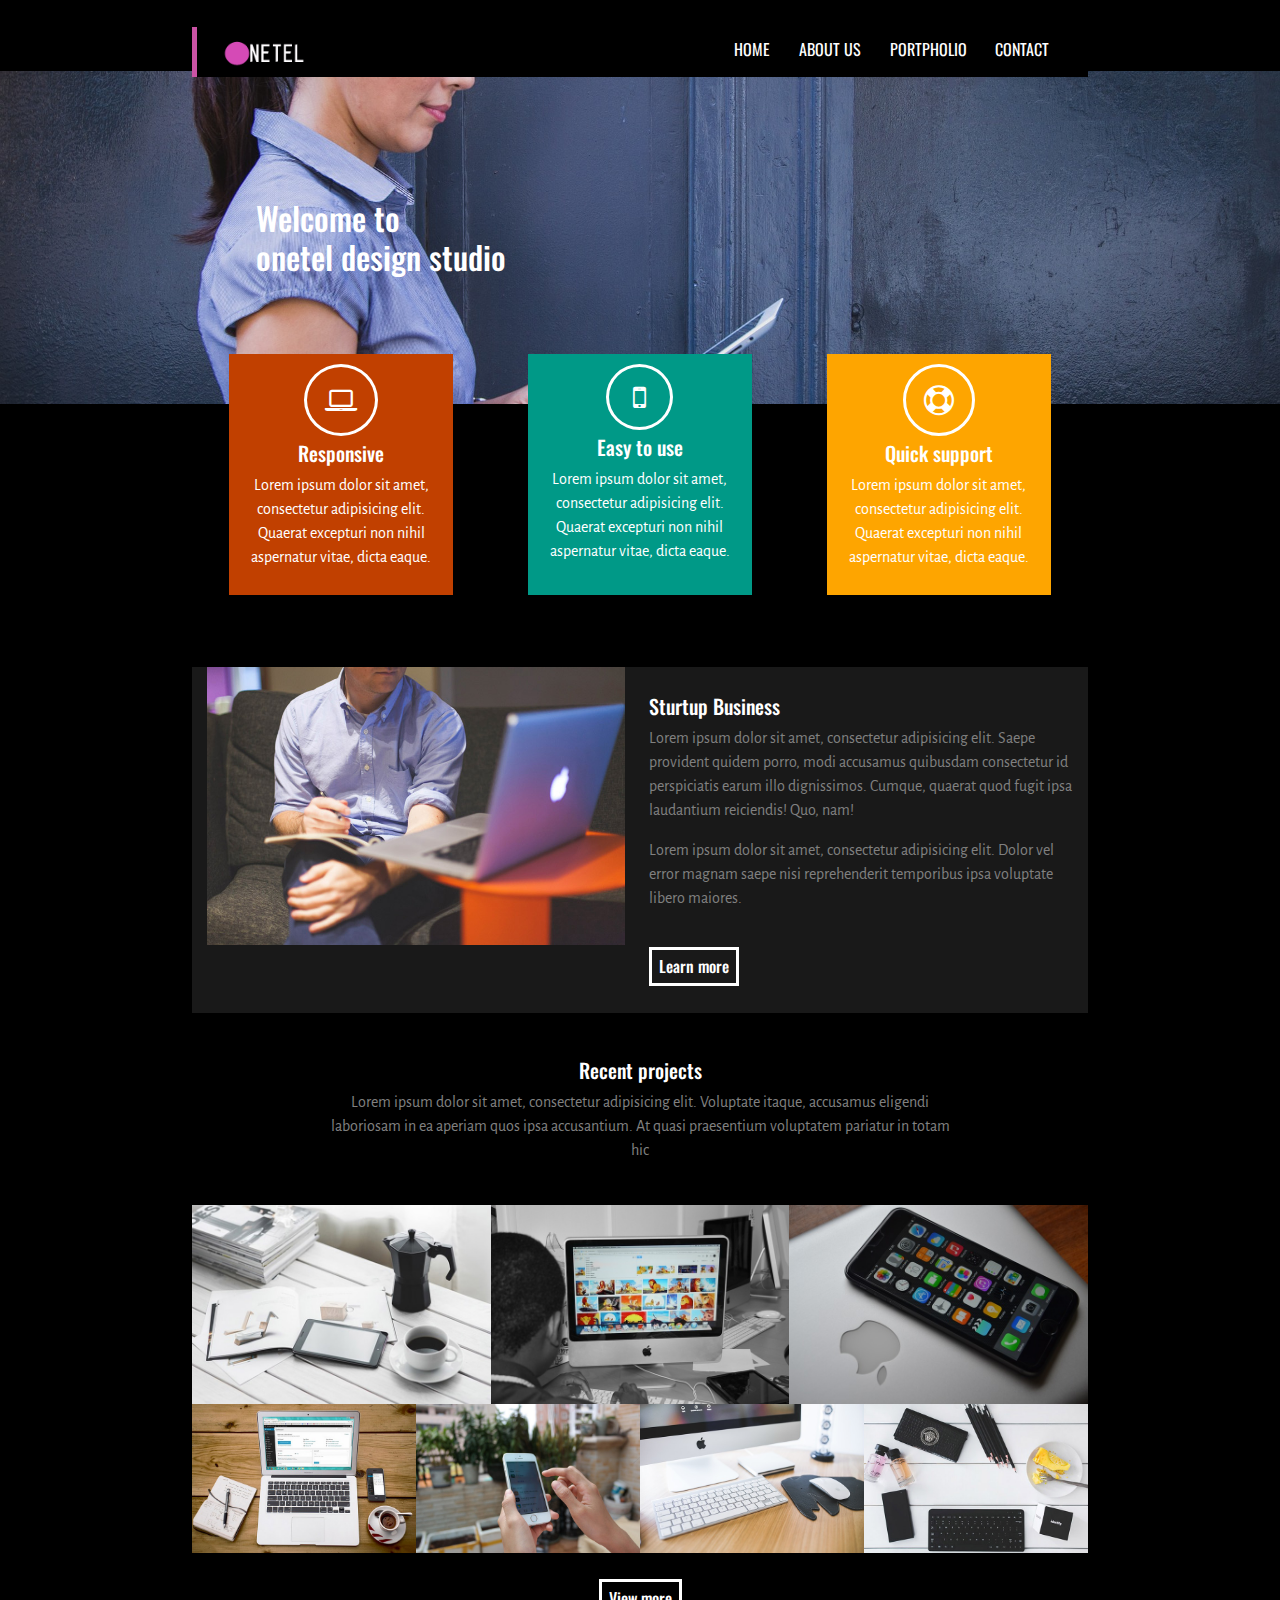
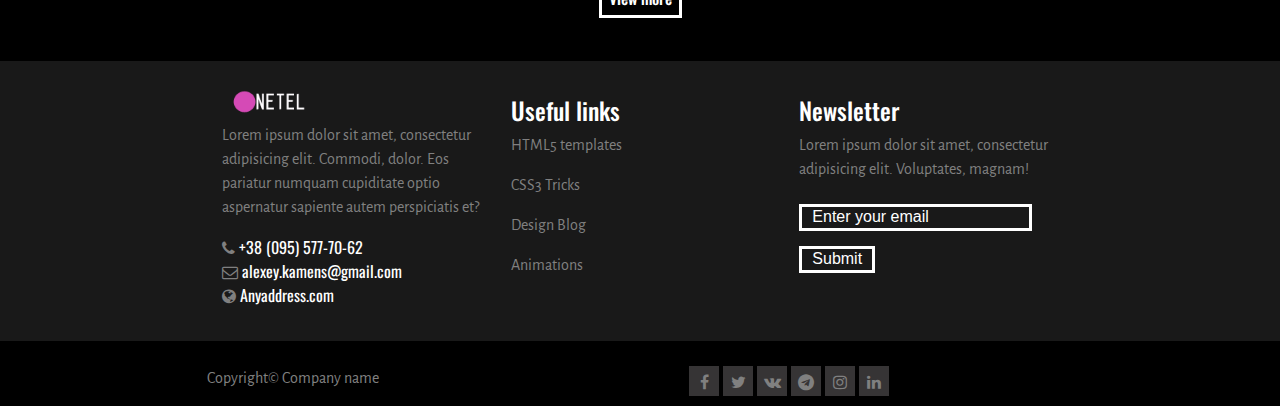
<file: k1/index.html>
<!DOCTYPE html>
<html lang="en" style="width: 100%; height: 100%">
<head>
	<meta charset="UTF-8">
	<title>Onetel design studio</title>
	<meta name="viewport" content="width=device-width, initial-scale=1">
	<meta name="keywords" content="design, web, mobile, development">
	<meta name="description" content="Onetel Design Studio">
	<link href="https://fonts.googleapis.com/css?family=Alegreya+Sans|Oswald" rel="stylesheet">
	<link rel="shortcut icon" type="image/png" href="images/logo.png">
	<link rel="stylesheet" href="css/bootstrap.css">
	<link rel="stylesheet" href="css/normalize.css">
	<link rel="stylesheet" href="css/style.css">
	<link rel="stylesheet" href="css/font-awesome.css">
	<link rel="stylesheet" href="css/animate.css">
</head>
<body>
	<header class="container">
		<div class="row">
			<div class="col-md-1">
				<img src="images/logo.png" alt="Onetel">
			</div>
			<div class="col-md-11">
				<ul>
					<li><a href="pages/contact.html">CONTACT</a></li>
					<li><a href="pages/pfolio.html">PORTPHOLIO</a></li>
					<li><a href="pages/about.html">ABOUT US</a></li>
					<li><a href="index.html">HOME</a></li>
				</ul>
			</div>
		</div>
	</header>

	<section class="sec1">
		<h1>
			Welcome to <br> onetel design studio
		</h1>
	</section>

	<section class="container sec2">
		<div class="row justify-content-around">
			<article class="col-md-3">
				<i class="fa fa-laptop" aria-hidden="true"></i>
				<h5>Responsive</h5>
				<p>
				Lorem ipsum dolor sit amet, consectetur adipisicing elit. Quaerat excepturi non nihil aspernatur vitae, dicta eaque.
				</p>
			</article>
			<article class="col-md-3">
				<i class="fa fa-mobile" aria-hidden="true"></i>
				<h5>Easy to use</h5>
				<p>
				Lorem ipsum dolor sit amet, consectetur adipisicing elit. Quaerat excepturi non nihil aspernatur vitae, dicta eaque.
				</p>
			</article>
			<article class="col-md-3">
				<i class="fa fa-life-ring" aria-hidden="true"></i>
				<h5>Quick support</h5>
				<p>
				Lorem ipsum dolor sit amet, consectetur adipisicing elit. Quaerat excepturi non nihil aspernatur vitae, dicta eaque.
				</p>
			</article>
		</div>
	</section>

	<main class="container sec3">
		<div class="row r1">
			<aside class="col-md-6">
				<img src="images/about-img.jpg" alt="Strtup Business">
			</aside>
			<article class="col-md-6">
				<h5>Sturtup Business</h5>
				<p>
					Lorem ipsum dolor sit amet, consectetur adipisicing elit. Saepe provident quidem porro, modi accusamus quibusdam consectetur id perspiciatis earum illo dignissimos. Cumque, quaerat quod fugit ipsa laudantium reiciendis! Quo, nam!
				</p>
				<p>
					Lorem ipsum dolor sit amet, consectetur adipisicing elit. Dolor vel error magnam saepe nisi reprehenderit temporibus ipsa voluptate libero maiores.
				</p>
				<a href="pages/about.html"><h6>Learn more</h6></a>
			</article>
		</div>
		<div class="row r2">
			<article class="col-md-12">
				<h5>Recent projects</h5>
				<p>
					Lorem ipsum dolor sit amet, consectetur adipisicing elit. Voluptate itaque, accusamus eligendi laboriosam in ea aperiam quos ipsa accusantium. At quasi praesentium voluptatem pariatur in totam hic
				</p>
			</article>
		</div>
		<div class="row r3">
			<article class="col-md-4">
				<img src="images/portfolio-img1.jpg" alt="portfolio">
			</article>
			<article class="col-md-4">
				<img src="images/portfolio-img2.jpg" alt="portfolio">
			</article>
			<article class="col-md-4">
				<img src="images/portfolio-img3.jpg" alt="portfolio">
			</article>
		</div>
			<div class="row r4">
			<article class="col-md-3">
				<img src="images/portfolio-img4.jpg" alt="portfolio">
			</article>
			<article class="col-md-3">
				<img src="images/portfolio-img5.jpg" alt="portfolio">
			</article>
			<article class="col-md-3">
				<img src="images/portfolio-img6.jpg" alt="portfolio">
			</article>
			<article class="col-md-3">
				<img src="images/portfolio-img7.jpg" alt="portfolio">
			</article>
		</div>
		<div class="row r5">
			<article class="col-md-12">
				<a href="pages/about.html"><h6>View more</h6></a>
			</article>
		</div>
	</main>

	<div class="b1">
		<section class="container sec4">
			<div class="row r1">
				<address class="col-md-4">
					<img src="images/logo.png" alt="Onetel">
					<p>
						Lorem ipsum dolor sit amet, consectetur adipisicing elit. Commodi, dolor. Eos pariatur numquam cupiditate optio aspernatur sapiente autem perspiciatis et?
					</p>
					<i class="fa fa-phone" aria-hidden="true"></i> 
					<a href="tel:+380955777062">+38 (095) 577-70-62</a><br>
					
					<i class="fa fa-envelope-o" aria-hidden="true"></i> 
					<a href="mailto:alexey.kamens@gmail.com"> alexey.kamens@gmail.com</a><br>
					
					<i class="fa fa-globe" aria-hidden="true"></i>
					<a href="http://www.anyaddress.com">Anyaddress.com</a>
				</address>
				<article class="col-md-4">
					<h4>Useful links</h4>
					<p><a href="#">HTML5 templates</a></p>
					<p><a href="#">CSS3 Tricks</a></p>
					<p><a href="#">Design Blog</a></p>
					<p><a href="#">Animations</a></p>
				</article>
				<article class="col-md-4">
					<h4>Newsletter</h4>
					<p>
						Lorem ipsum dolor sit amet, consectetur adipisicing elit. Voluptates, magnam!
					</p>
					
					<form method="post" action="post.php">
						<input type="email" size="20" id="email" placeholder="Enter your email">
						<br>
						<input type="submit" value="Submit">
					</form>
					
				</article>
			</div>
		</section>
	</div>
	<footer class="container">
		<div class="row">
			<aside class="col-md-4">
				<p>Copyright&copy; Company name</p>
			</aside>
			<aside class="col-md-8">
				<a href="#"><i class="fa fa-facebook" aria-hidden="true"></i></a>
				<a href="#"><i class="fa fa-twitter" aria-hidden="true"></i></a>
				<a href="#"><i class="fa fa-vk" aria-hidden="true"></i></a>
				<a href="#"><i class="fa fa-telegram" aria-hidden="true"></i></a>
				<a href="#"><i class="fa fa-instagram" aria-hidden="true"></i></a>
				<a href="#"><i class="fa fa-linkedin" aria-hidden="true"></i></a>
			</aside>
		</div>
	</footer>


<script src="https://code.jquery.com/jquery-3.2.1.slim.min.js" integrity="sha384-KJ3o2DKtIkvYIK3UENzmM7KCkRr/rE9/Qpg6aAZGJwFDMVNA/GpGFF93hXpG5KkN" crossorigin="anonymous"></script>
<script src="https://cdnjs.cloudflare.com/ajax/libs/popper.js/1.12.3/umd/popper.min.js" integrity="sha384-vFJXuSJphROIrBnz7yo7oB41mKfc8JzQZiCq4NCceLEaO4IHwicKwpJf9c9IpFgh" crossorigin="anonymous"></script>
<script src="https://maxcdn.bootstrapcdn.com/bootstrap/4.0.0-beta.2/js/bootstrap.min.js" integrity="sha384-alpBpkh1PFOepccYVYDB4do5UnbKysX5WZXm3XxPqe5iKTfUKjNkCk9SaVuEZflJ" crossorigin="anonymous"></script>
</body>
</html>
</file>
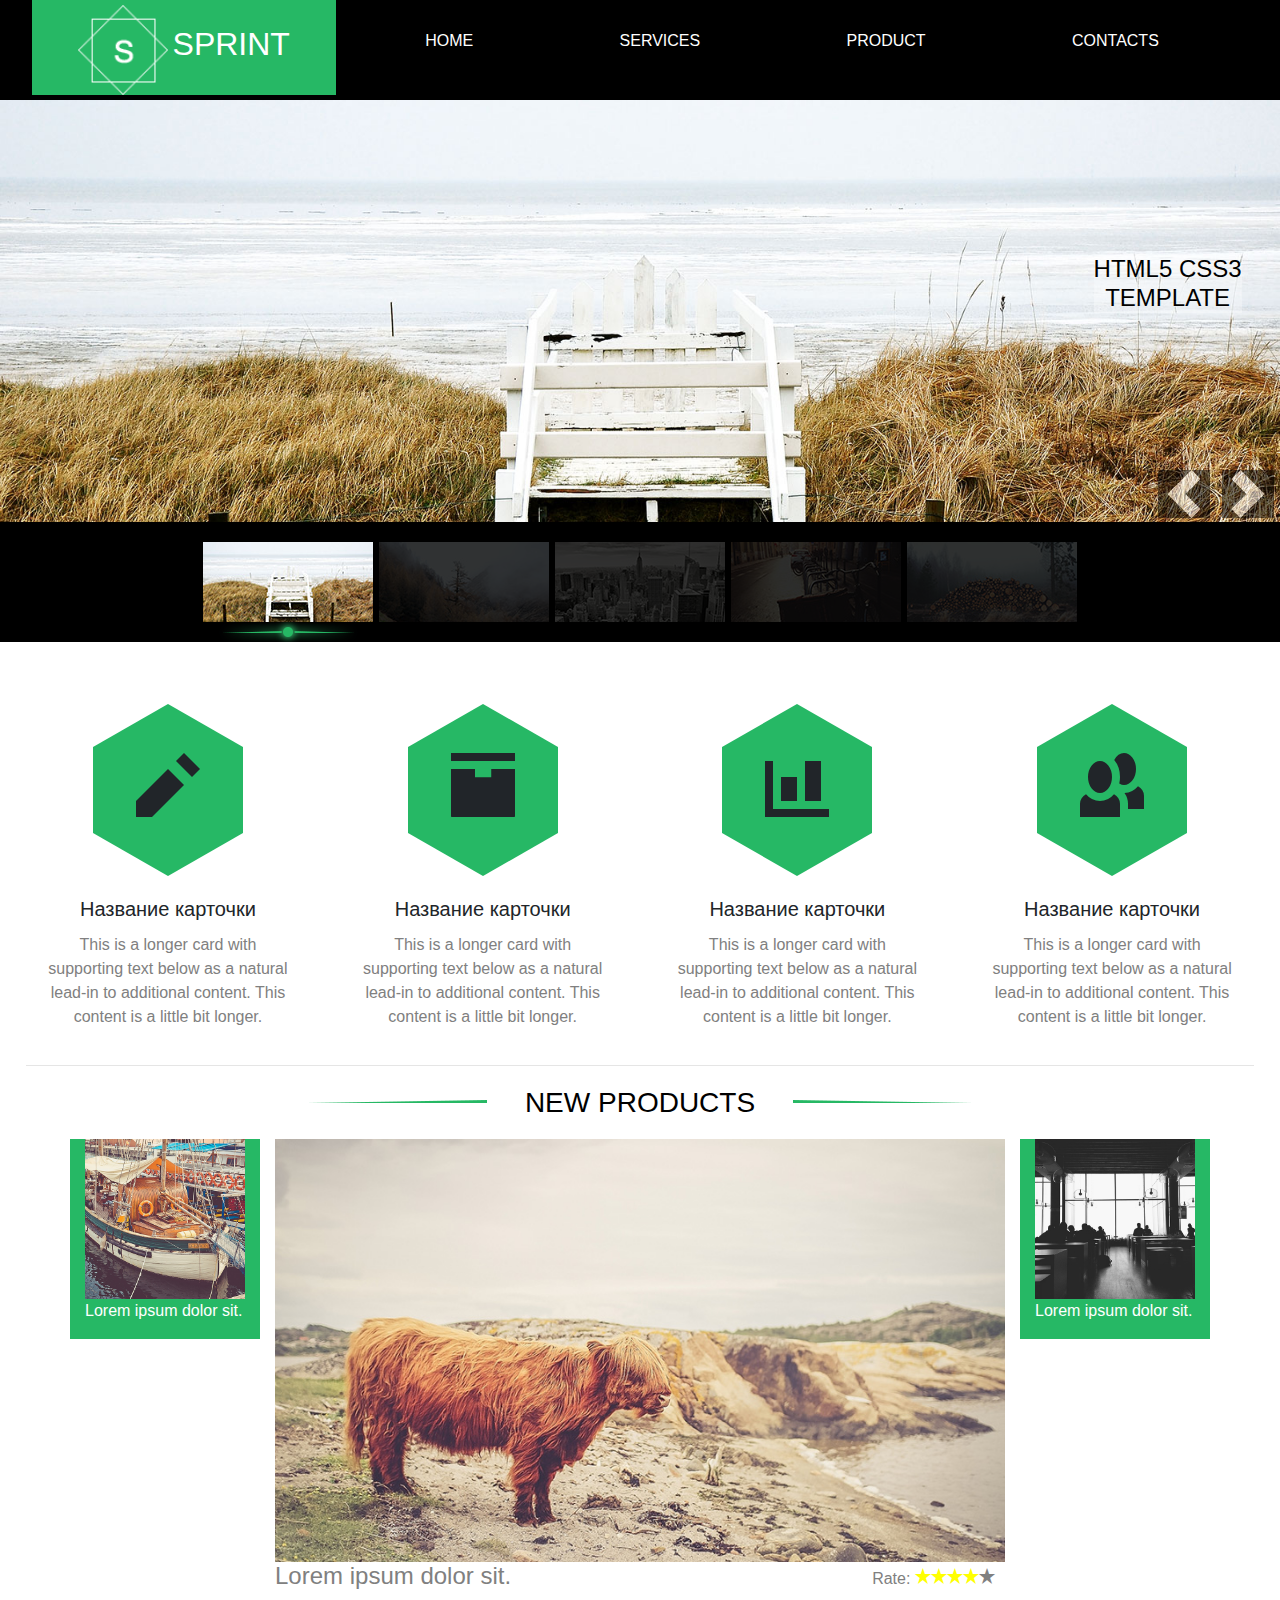
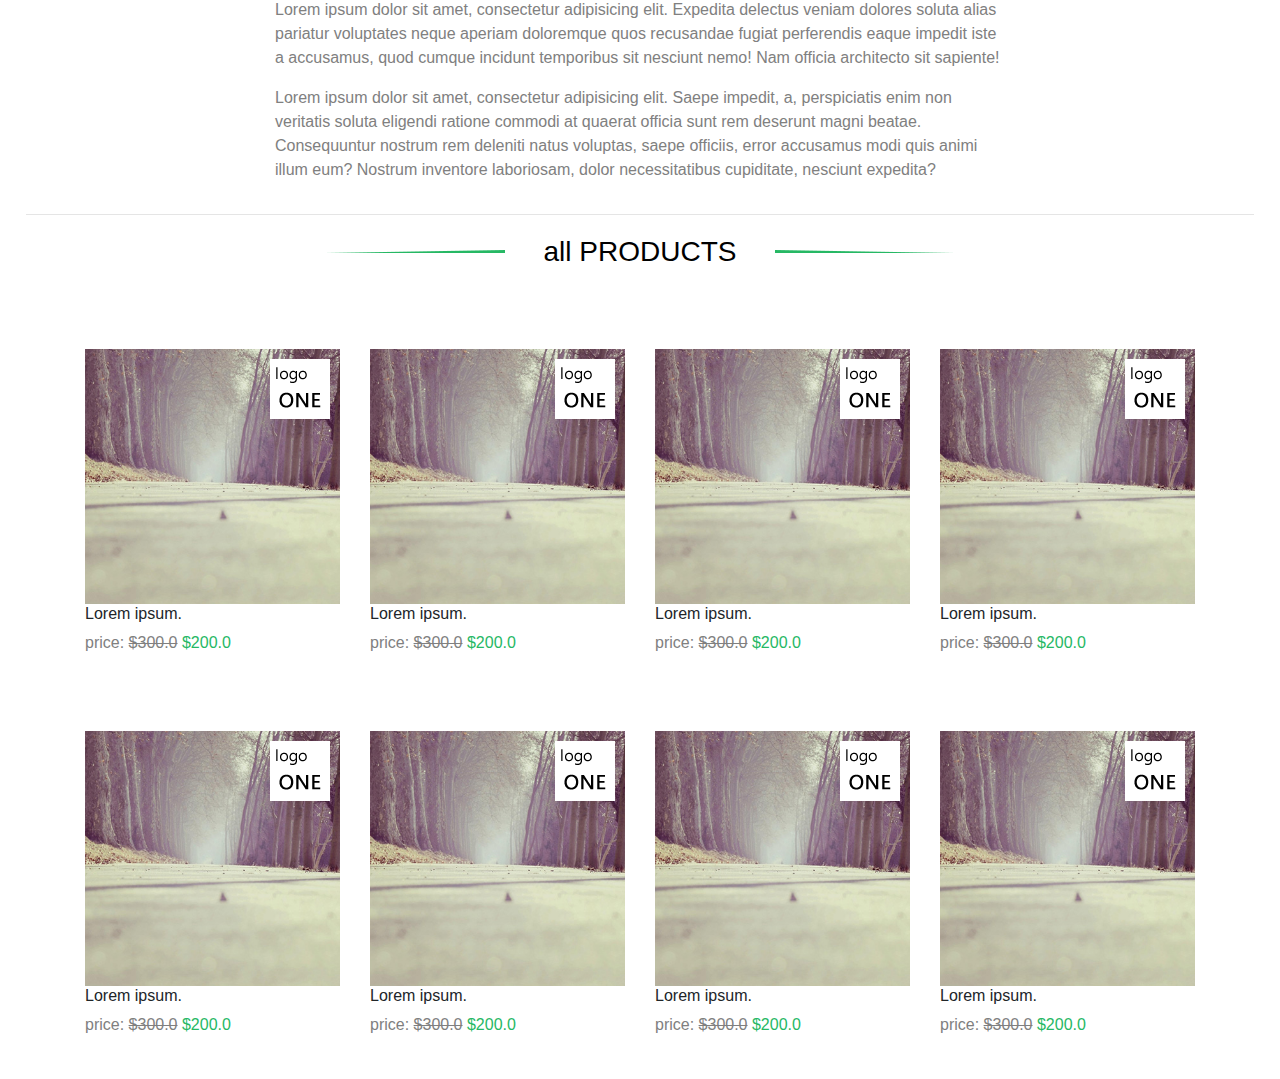
<file: k2/index.html>
<!DOCTYPE html>
<html lang="en">
<head>
	<meta charset="UTF-8">
	<title>Document</title>
	<meta name="viewport" content="width=device-width, initial-scale=1">
	<meta name="keywords" content="design, web, mobile, development">
	<meta name="description" content="Onetel Design Studio">
	<link href="https://fonts.googleapis.com/css?family=Alegreya+Sans|Oswald" rel="stylesheet">
	<link rel="shortcut icon" type="image/png" href="images/service-first.png">
	<link rel="stylesheet" href="css/bootstrap.css">
	<link rel="stylesheet" href="css/normalize.css">
	<link rel="stylesheet" href="css/style.css">
	<link rel="stylesheet" href="css/open-iconic.css">
	<link rel="stylesheet" href="css/animate.css">
	<script src="https://ajax.googleapis.com/ajax/libs/jquery/3.2.1/jquery.min.js"></script>
</head>
<body data-spy="scroll" data-target="#navbar1">
	<header class="container-fluid fixed-top">
		<div class="row">
			<div class="col-3">
				<img src="images/templatemo_logo.png" alt="">
				<h1>SPRINT</h1>
			</div>
			<nav id="navbar1" class="col-9 navbar navbar-light">
				<ul class="nav nav-pills ">
	    			<li class="nav-item">
	    			  <a class="nav-link" href="#carouselExampleIndicators">HOME</a>
	    			</li>
	    			<li class="nav-item">
	      				<a class="nav-link" href="#two">SERVICES</a>
	    			</li>
	    			<li class="nav-item">
	      				<a class="nav-link" href="#three"> PRODUCT </a>
	    			</li>
	    			<li class="nav-item">
	      				<a class="nav-link" href="#four">CONTACTS</a>
	    			</li>
	    		
				</ul>
			</nav>
		</div>	
	</header>
	
	
	<div id="carouselExampleIndicators" class="carousel slide" data-ride="carousel">
  <ol class="carousel-indicators">
    <li data-target="#carouselExampleIndicators" data-slide-to="0" class="active"></li>
    <li data-target="#carouselExampleIndicators" data-slide-to="1"></li>
    <li data-target="#carouselExampleIndicators" data-slide-to="2"></li>
    <li data-target="#carouselExampleIndicators" data-slide-to="3"></li>
    <li data-target="#carouselExampleIndicators" data-slide-to="4"></li>

  </ol>
  <div class="carousel-inner">
    <div class="carousel-item active">
      <img class="d-block w-100" src="images/slider/slide1.jpg" alt="Первый слайд">
      <div class="carousel-caption">
      	<h4>HTML5 CSS3<br> TEMPLATE</h4>
      </div>
    </div>
    <div class="carousel-item">
      <img class="d-block w-100" src="images/slider/slide2.jpg" alt="Второй слайд">
      <div class="carousel-caption">
      	<h4>HTML5 CSS3<br> TEMPLATE</h4>
      </div>
    </div>
    <div class="carousel-item">
      <img class="d-block w-100" src="images/slider/slide3.jpg" alt="Третий слайд">
      <div class="carousel-caption">
      	<h4>HTML5 CSS3<br> TEMPLATE</h4>
      </div>
    </div>
     <div class="carousel-item">
      <img class="d-block w-100" src="images/slider/slide4.jpg" alt="Третий слайд">
      <div class="carousel-caption">
      	<h4>HTML5 CSS3<br> TEMPLATE</h4>
      </div>
    </div>
     <div class="carousel-item">
      <img class="d-block w-100" src="images/slider/slide5.jpg" alt="Третий слайд">
      <div class="carousel-caption">
      	<h4>HTML5 CSS3<br> TEMPLATE</h4>
      </div>
    </div>
  </div>
  <a class="carousel-control-prev" href="#carouselExampleIndicators" role="button" data-slide="prev">
    <span class="carousel-control-prev-icon" aria-hidden="true"></span>
    <span class="sr-only">Previous</span>
  </a>
  <a class="carousel-control-next" href="#carouselExampleIndicators" role="button" data-slide="next">
    <span class="carousel-control-next-icon" aria-hidden="true"  id="two"></span>
    <span class="sr-only">Next</span>
  </a>
</div>
	
<div class="wraper1">
	<div class="card-deck cd1">
	  <div class="card">
	    <div class="hexagon"><span class="oi" data-glyph="pencil"></span></div>
	    <div class="card-body">
	      <h5 class="card-title">Название карточки</h5>
	      <p class="card-text">This is a longer card with supporting text below as a natural lead-in to additional content. This content is a little bit longer.</p>

	    </div>
	  </div>
	  <div class="card">
	    <div class="hexagon"><span class="oi" data-glyph="box"></span></div>
	    <div class="card-body">
	      <h5 class="card-title">Название карточки</h5>
	      <p class="card-text">This is a longer card with supporting text below as a natural lead-in to additional content. This content is a little bit longer.</p>
	
	    </div>
	  </div>
	  <div class="card">
	    <div class="hexagon"><span class="oi" data-glyph="bar-chart"></span></div>
	    <div class="card-body">
	      <h5 class="card-title">Название карточки</h5>
	      <p class="card-text">This is a longer card with supporting text below as a natural lead-in to additional content. This content is a little bit longer.</p>
	     
	    </div>
	  </div>
	  <div class="card">
	    <div class="hexagon"><span class="oi" data-glyph="people"></span></div>
	    <div class="card-body">
	      <h5 class="card-title" >Название карточки</h5>
	      <p class="card-text" id="three">This is a longer card with supporting text below as a natural lead-in to additional content. This content is a little bit longer.</p>
	     
	    </div>
	  </div>
	  </div>
	
	<hr>
	<h3>NEW PRODUCTS</h3>
	

	<div class="container" id="three">
		<div class="row prom" >
			<div class="col-md-2">
				<img src="images/promotion/promotion1.jpg" alt="">
				<p>Lorem ipsum dolor sit.</p>
			</div>
			<div class="col-md-8">
				<img src="images/promotion/promotion2.jpg" alt="">
				<h4>Lorem ipsum dolor sit.</h4>
				<h6>Rate: <span class="oi" data-glyph="star"></span><span class="oi" data-glyph="star"></span><span class="oi" data-glyph="star"></span><span class="oi" data-glyph="star"></span><span class="oi" data-glyph="star"></span></h6>
				<p>Lorem ipsum dolor sit amet, consectetur adipisicing elit. Expedita delectus veniam dolores soluta alias pariatur voluptates neque aperiam doloremque quos recusandae fugiat perferendis eaque impedit iste a accusamus, quod cumque incidunt temporibus sit nesciunt nemo! Nam officia architecto sit sapiente!</p>
				<p>Lorem ipsum dolor sit amet, consectetur adipisicing elit. Saepe impedit, a, perspiciatis enim non veritatis soluta eligendi ratione commodi at quaerat officia sunt rem deserunt magni beatae. Consequuntur nostrum rem deleniti natus voluptas, saepe officiis, error accusamus modi quis animi illum eum? Nostrum inventore laboriosam, dolor necessitatibus cupiditate, nesciunt expedita?</p>
			</div>
			<div class="col-md-2">
				<img src="images/promotion/promotion3.jpg" alt="">
				<p>Lorem ipsum dolor sit.</p>
			</div>
		</div>
	</div>
	
	<hr>
	<h3>all PRODUCTS</h3>

	<div class="container gal">
		<div class="row">
			<div class="col-md-3">
				<img src="images/small_logo_1.png" alt="">
				<img src="images/products/product1.jpg" alt="" >
				<h6>Lorem ipsum.</h6>
				<p>price: <span>$300.0</span> <span>$200.0</span></p>
			</div>
			<div class="col-md-3">
				<img src="images/small_logo_1.png" alt="">
				<img src="images/products/product1.jpg" alt="" >
				<h6>Lorem ipsum.</h6>
				<p>price: <span>$300.0</span> <span>$200.0</span></p>
			</div>
			<div class="col-md-3">
				<img src="images/small_logo_1.png" alt="">
				<img src="images/products/product1.jpg" alt="" >
				<h6>Lorem ipsum.</h6>
				<p>price: <span>$300.0</span> <span>$200.0</span></p>
			</div>
			<div class="col-md-3">
				<img src="images/small_logo_1.png" alt="">
				<img src="images/products/product1.jpg" alt="" >
				<h6>Lorem ipsum.</h6>
				<p>price: <span>$300.0</span> <span>$200.0</span></p>
			</div>
		</div>
			<div class="row">
			<div class="col-md-3">
				<img src="images/small_logo_1.png" alt="">
				<img src="images/products/product1.jpg" alt="" >
				<h6>Lorem ipsum.</h6>
				<p>price: <span>$300.0</span> <span>$200.0</span></p>
			</div>
			<div class="col-md-3">
				<img src="images/small_logo_1.png" alt="">
				<img src="images/products/product1.jpg" alt="" >
				<h6>Lorem ipsum.</h6>
				<p>price: <span>$300.0</span> <span>$200.0</span></p>
			</div>
			<div class="col-md-3">
				<img src="images/small_logo_1.png" alt="">
				<img src="images/products/product1.jpg" alt="" >
				<h6>Lorem ipsum.</h6>
				<p>price: <span>$300.0</span> <span>$200.0</span></p>
			</div>
			<div class="col-md-3">
				<img src="images/small_logo_1.png" alt="">
				<img src="images/products/product1.jpg" alt="" >
				<h6>Lorem ipsum.</h6>
				<p>price: <span>$300.0</span> <span>$200.0</span></p>
			</div>
		</div>
	</div>

	

</div>








	<script src="https://code.jquery.com/jquery-3.2.1.slim.min.js" integrity="sha384-KJ3o2DKtIkvYIK3UENzmM7KCkRr/rE9/Qpg6aAZGJwFDMVNA/GpGFF93hXpG5KkN" crossorigin="anonymous"></script>
	<script src="https://cdnjs.cloudflare.com/ajax/libs/popper.js/1.12.9/umd/popper.min.js" integrity="sha384-ApNbgh9B+Y1QKtv3Rn7W3mgPxhU9K/ScQsAP7hUibX39j7fakFPskvXusvfa0b4Q" crossorigin="anonymous"></script>
	<script src="https://maxcdn.bootstrapcdn.com/bootstrap/4.0.0-beta.3/js/bootstrap.min.js" integrity="sha384-a5N7Y/aK3qNeh15eJKGWxsqtnX/wWdSZSKp+81YjTmS15nvnvxKHuzaWwXHDli+4" crossorigin="anonymous"></script>
</body>
</html>
</file>
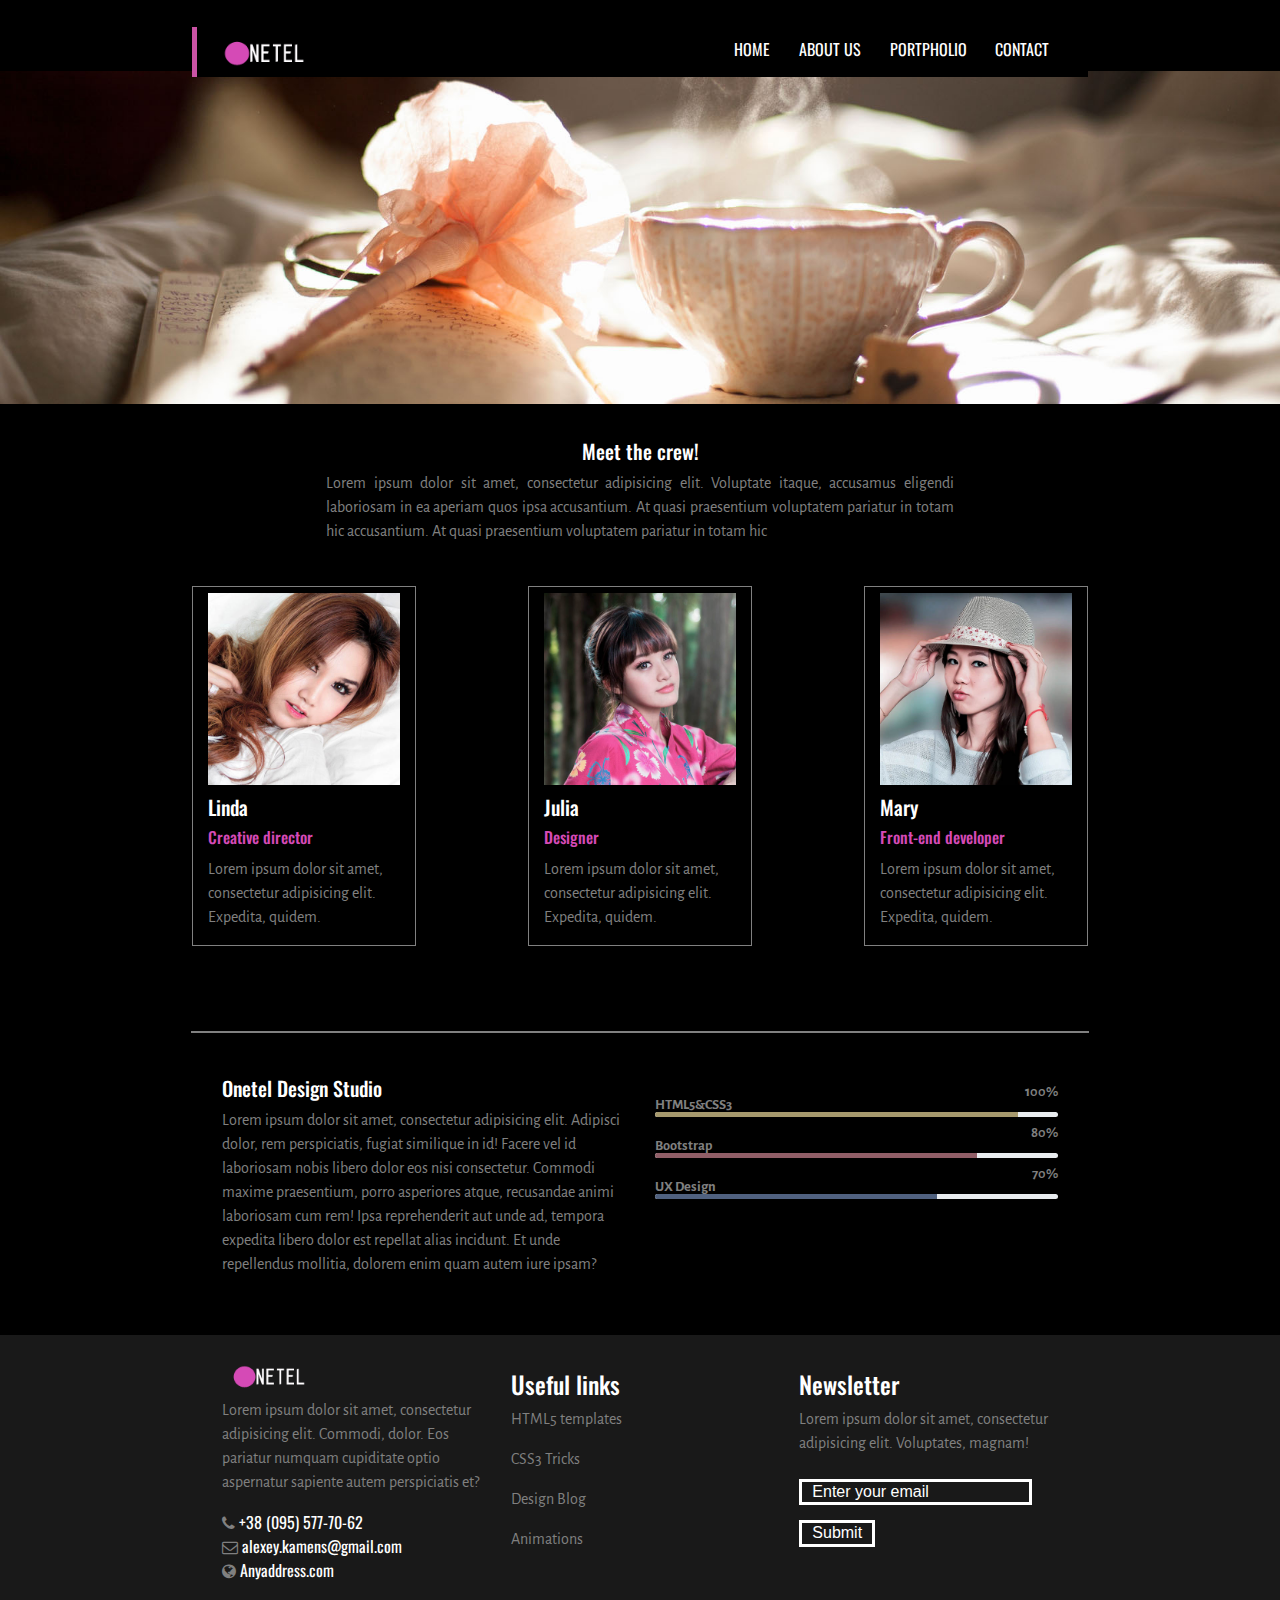
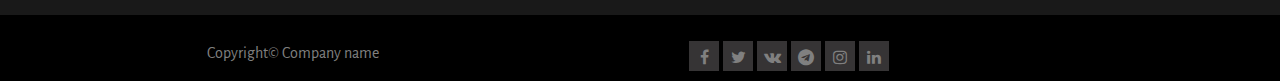
<file: k1/pages/about.html>
<!DOCTYPE html>
<html lang="en" style="width: 100%; height: 100%">
<head>
	<meta charset="UTF-8">
	<title>Onetel design studio</title>
	<meta name="viewport" content="width=device-width, initial-scale=1">
	<meta name="keywords" content="design, web, mobile, development">
	<meta name="description" content="Onetel Design Studio">
	<link href="https://fonts.googleapis.com/css?family=Alegreya+Sans|Oswald" rel="stylesheet">
	<link rel="shortcut icon" type="image/png" href="../images/logo.png">
	<link rel="stylesheet" href="../css/bootstrap.css">
	<link rel="stylesheet" href="../css/normalize.css">
	<link rel="stylesheet" href="../css/style.css">
	<link rel="stylesheet" href="../css/style-about.css">
	<link rel="stylesheet" href="../css/font-awesome.css">
	<link rel="stylesheet" href="../css/animate.css">
</head>
<body>
	<header class="container">
		<div class="row">
			<div class="col-md-1">
				<img src="../images/logo.png" alt="Onetel">
			</div>
			<div class="col-md-11">
				<ul>
					<li><a href="contact.html">CONTACT</a></li>
					<li><a href="pfolio.html">PORTPHOLIO</a></li>
					<li><a href="about.html">ABOUT US</a></li>
					<li><a href="../index.html">HOME</a></li>
				</ul>
			</div>
		</div>
	</header>

	<section class="sec1">
		<h1><br> <br> </h1>
	</section>

	<main class="container sec5">
		<div class="row r1">
			<article class="col-md-12">
				<h5>Meet the crew!</h5>
				<p>
					Lorem ipsum dolor sit amet, consectetur adipisicing elit. Voluptate itaque, accusamus eligendi laboriosam in ea aperiam quos ipsa accusantium. At quasi praesentium voluptatem pariatur in totam hic accusantium. At quasi praesentium voluptatem pariatur in totam hic
				</p>
			</article>
		</div>
		<div class="row r2 justify-content-between">
			<article class="col-md-3">
				<img src="../images/team1.jpg" alt="team1">
				<h5>Linda</h5>
				<h6>Creative director</h6>
				<p>
					Lorem ipsum dolor sit amet, consectetur adipisicing elit. Expedita, quidem.
				</p>
			</article>	
			<article class="col-md-3">
				<img src="../images/team2.jpg" alt="team1">
				<h5>Julia</h5>
				<h6>Designer</h6>
				<p>
					Lorem ipsum dolor sit amet, consectetur adipisicing elit. Expedita, quidem.
				</p>
			</article>	
			<article class="col-md-3">
				<img src="../images/team3.jpg" alt="team1">
				<h5>Mary</h5>
				<h6>Front-end developer</h6>
				<p>
					Lorem ipsum dolor sit amet, consectetur adipisicing elit. Expedita, quidem.
				</p>
			</article>	
		</div>
	</main>
	<br>
	<hr>
	<section class="container sec6">
		<div class="row r1">
			<aside class="col-md-6">
				<h5>Onetel Design Studio</h5>
				<p>
					Lorem ipsum dolor sit amet, consectetur adipisicing elit. Adipisci dolor, rem perspiciatis, fugiat similique in id! Facere vel id laboriosam nobis libero dolor eos nisi consectetur. Commodi maxime praesentium, porro asperiores atque, recusandae animi laboriosam cum rem! Ipsa reprehenderit aut unde ad, tempora expedita libero dolor est repellat alias incidunt. Et unde repellendus mollitia, dolorem enim quam autem iure ipsam?
				</p>
			</aside>
			<aside class="col-md-6">
				<p>100%</p>
				<p>HTML5&amp;CSS3</p>
				<div class="progress" style="height: 5px;">
				  <div class="progress-bar bg-success" role="progressbar" style="width: 90%" aria-valuenow="25" aria-valuemin="0" aria-valuemax="100"></div>
				</div>
				<p>80%</p>
				<p>Bootstrap</p>
				<div class="progress" style="height: 5px;">
				  <div class="progress-bar bg-info" role="progressbar" style="width: 80%" aria-valuenow="50" aria-valuemin="0" aria-valuemax="100"></div>
				</div>
				<p>70%</p>
				<p>UX Design</p>
				<div class="progress" style="height: 5px;">
				  <div class="progress-bar bg-warning" role="progressbar" style="width: 70%" aria-valuenow="75" aria-valuemin="0" aria-valuemax="100"></div>
				</div>
			</aside>
		</div>
	</section>

	<div class="b1">
		<section class="container sec4">
			<div class="row r1">
				<address class="col-md-4">
					<img src="../images/logo.png" alt="Onetel">
					<p>
						Lorem ipsum dolor sit amet, consectetur adipisicing elit. Commodi, dolor. Eos pariatur numquam cupiditate optio aspernatur sapiente autem perspiciatis et?
					</p>
					<i class="fa fa-phone" aria-hidden="true"></i> 
					<a href="tel:+380955777062">+38 (095) 577-70-62</a><br>
					
					<i class="fa fa-envelope-o" aria-hidden="true"></i> 
					<a href="mailto:alexey.kamens@gmail.com"> alexey.kamens@gmail.com</a><br>
					
					<i class="fa fa-globe" aria-hidden="true"></i>
					<a href="http://www.anyaddress.com">Anyaddress.com</a>
				</address>
				<article class="col-md-4">
					<h4>Useful links</h4>
					<p><a href="#">HTML5 templates</a></p>
					<p><a href="#">CSS3 Tricks</a></p>
					<p><a href="#">Design Blog</a></p>
					<p><a href="#">Animations</a></p>
				</article>
				<article class="col-md-4">
					<h4>Newsletter</h4>
					<p>
						Lorem ipsum dolor sit amet, consectetur adipisicing elit. Voluptates, magnam!
					</p>
					
					<form method="post" action="post.php">
						<input type="email" size="20" id="email" placeholder="Enter your email">
						<br>
						<input type="submit" value="Submit">
					</form>
					
				</article>
			</div>
		</section>
	</div>
	<footer class="container">
		<div class="row">
			<aside class="col-md-4">
				<p>Copyright&copy; Company name</p>
			</aside>
			<aside class="col-md-8">
				<a href="#"><i class="fa fa-facebook" aria-hidden="true"></i></a>
				<a href="#"><i class="fa fa-twitter" aria-hidden="true"></i></a>
				<a href="#"><i class="fa fa-vk" aria-hidden="true"></i></a>
				<a href="#"><i class="fa fa-telegram" aria-hidden="true"></i></a>
				<a href="#"><i class="fa fa-instagram" aria-hidden="true"></i></a>
				<a href="#"><i class="fa fa-linkedin" aria-hidden="true"></i></a>
			</aside>
		</div>
	</footer>


<script src="https://code.jquery.com/jquery-3.2.1.slim.min.js" integrity="sha384-KJ3o2DKtIkvYIK3UENzmM7KCkRr/rE9/Qpg6aAZGJwFDMVNA/GpGFF93hXpG5KkN" crossorigin="anonymous"></script>
<script src="https://cdnjs.cloudflare.com/ajax/libs/popper.js/1.12.3/umd/popper.min.js" integrity="sha384-vFJXuSJphROIrBnz7yo7oB41mKfc8JzQZiCq4NCceLEaO4IHwicKwpJf9c9IpFgh" crossorigin="anonymous"></script>
<script src="https://maxcdn.bootstrapcdn.com/bootstrap/4.0.0-beta.2/js/bootstrap.min.js" integrity="sha384-alpBpkh1PFOepccYVYDB4do5UnbKysX5WZXm3XxPqe5iKTfUKjNkCk9SaVuEZflJ" crossorigin="anonymous"></script>
</body>
</html>
</file>
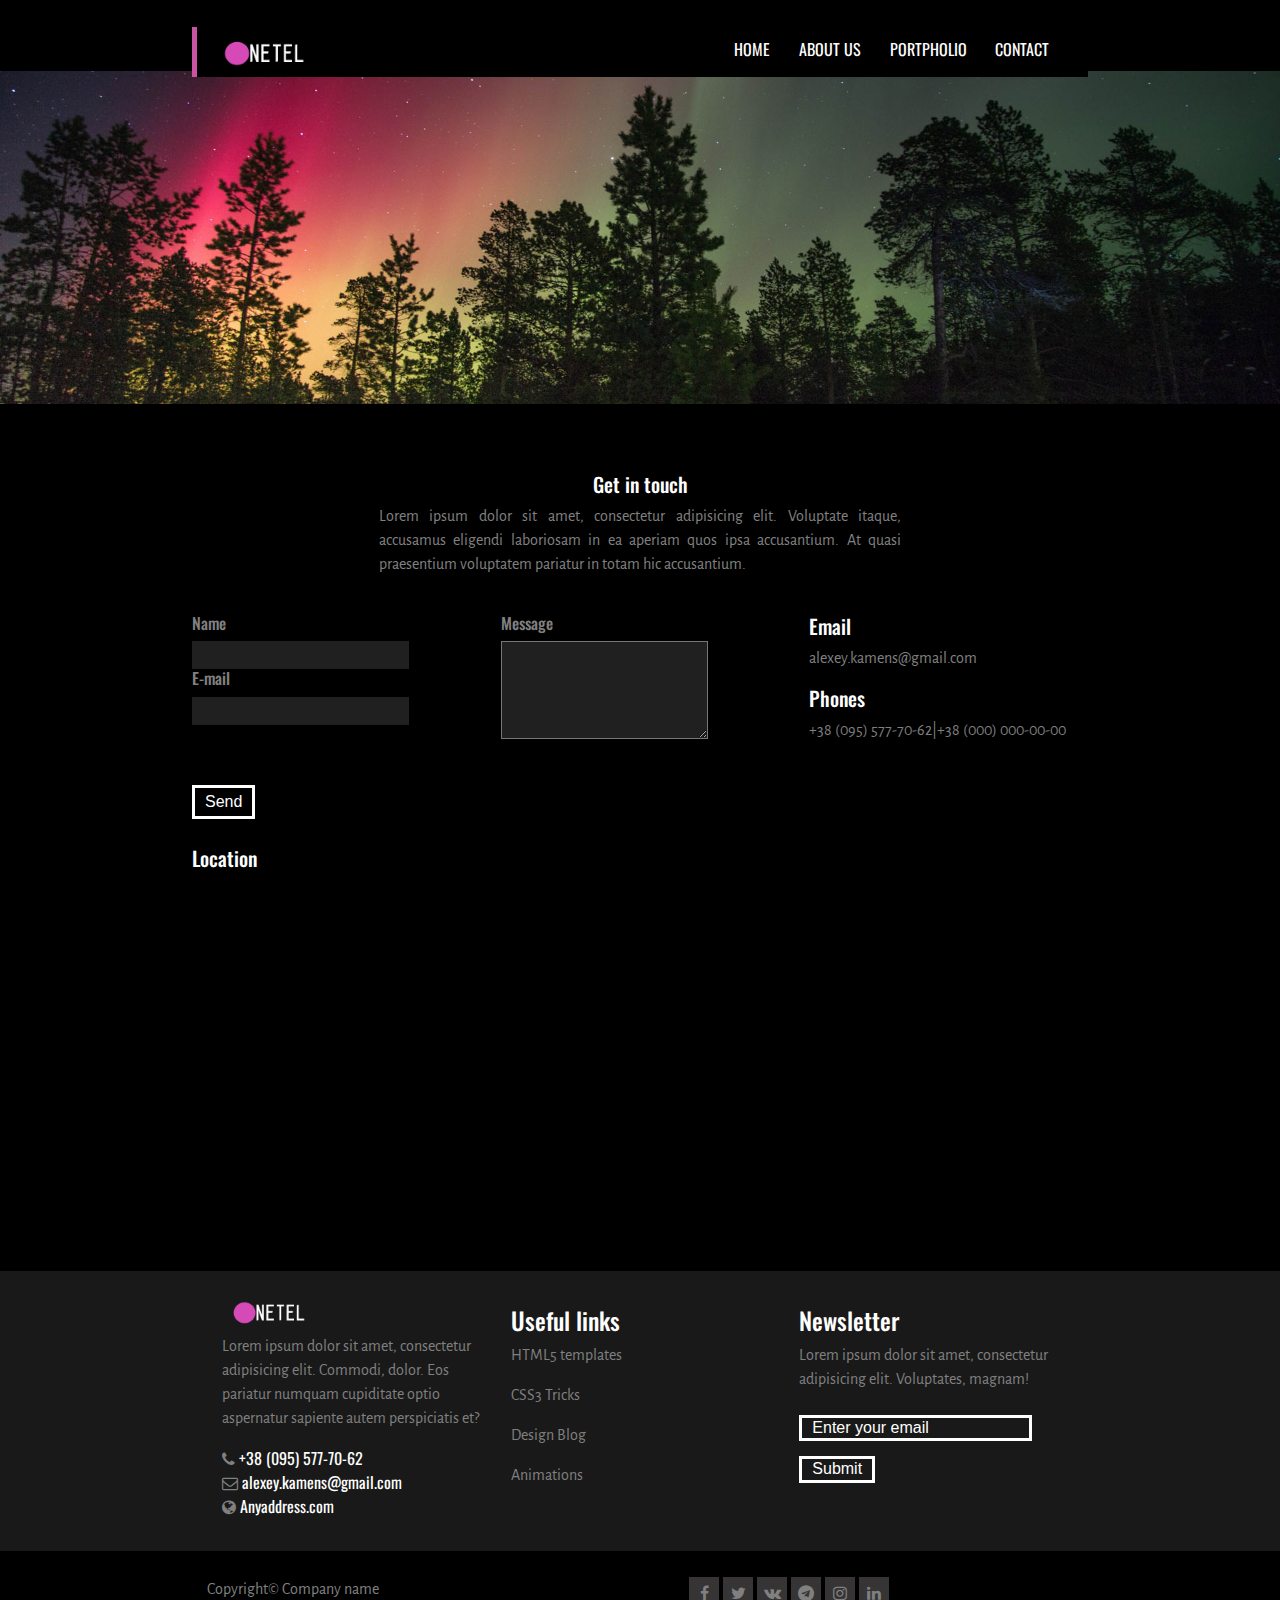
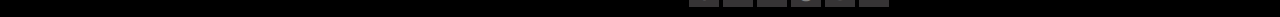
<file: k1/pages/contact.html>
<!DOCTYPE html>
<html lang="en" style="width: 100%; height: 100%">
<head>
	<meta charset="UTF-8">
	<title>Onetel design studio</title>
	<meta name="viewport" content="width=device-width, initial-scale=1">
	<meta name="keywords" content="design, web, mobile, development">
	<meta name="description" content="Onetel Design Studio">
	<link href="https://fonts.googleapis.com/css?family=Alegreya+Sans|Oswald" rel="stylesheet">
	<link rel="shortcut icon" type="image/png" href="../images/logo.png">
	<link rel="stylesheet" href="../css/bootstrap.css">
	<link rel="stylesheet" href="../css/normalize.css">
	<link rel="stylesheet" href="../css/style.css">
	<link rel="stylesheet" href="../css/style-contact.css">
	<link rel="stylesheet" href="../css/font-awesome.css">
	<link rel="stylesheet" href="../css/animate.css">
</head>
<body>
	<header class="container">
		<div class="row">
			<div class="col-md-1">
				<img src="../images/logo.png" alt="Onetel">
			</div>
			<div class="col-md-11">
				<ul>
					<li><a href="contact.html">CONTACT</a></li>
					<li><a href="pfolio.html">PORTPHOLIO</a></li>
					<li><a href="about.html">ABOUT US</a></li>
					<li><a href="../index.html">HOME</a></li>
				</ul>
			</div>
		</div>
	</header>

	<section class="sec1">
		<h1><br> <br> </h1>
	</section>

	<form method="post" action="post.php">
		<main class="container sec5">
			<div class="row r1">
				<article class="col-md-12">
					<h5>Get in touch</h5>
					<p>
						Lorem ipsum dolor sit amet, consectetur adipisicing elit. Voluptate itaque, accusamus eligendi laboriosam in ea aperiam quos ipsa accusantium. At quasi praesentium voluptatem pariatur in totam hic accusantium. 
					</p>
				</article>
			</div>
				<div class="row r6 a">
						<aside class="col-md-4">
							<h6><label for="name">Name</label></h6>
							<input type="text" size="20" id="name"><br>
							<h6><label for="email0">E-mail</label></h6>
							<input type="email" size="20" id="email0">
						</aside>
						<aside class="col-md-4">
							<h6><label for="name">Message</label></h6>
							<textarea id="message" cols="20" rows="5"></textarea>
						</aside>
						<aside class="col-md-4">
							<h5>Email</h5>
							<p><a href="mailto:alexey.kamens@gmail.com"> alexey.kamens@gmail.com</a></p>
							<h5>Phones</h5>
							<p><a href="tel:+380955777062">+38 (095) 577-70-62</a>|<a href="tel:+3800000000">+38 (000) 000-00-00</a></p>
						</aside>
				</div>
				<div class="row">
					<aside class="col-md-12">
						<input type="submit" value="Send" id="send">
					</aside>
				</div>
				<div class="row r7">
					<aside class="col-md-12">
						<h5>Location</h5>
						<iframe src="https://www.google.com/maps/embed?pb=!1m18!1m12!1m3!1d13889.33916929346!2d35.11205811002499!3d47.848578763082855!2m3!1f0!2f0!3f0!3m2!1i1024!2i768!4f13.1!3m3!1m2!1s0x40dc5de536adf54f%3A0x85228d1d98dce785!2zR29vZ2xlINGE0L7RgtC-0LPRgNCw0YQ!5e0!3m2!1suk!2sua!4v1514322954887" width="100%" height="350" frameborder="0" style="border:0" allowfullscreen></iframe>
					</aside>
				</div>
			</main>
		</form>

	

	<div class="b1">
		<section class="container sec4">
			<div class="row r1">
				<address class="col-md-4">
					<img src="../images/logo.png" alt="Onetel">
					<p>
						Lorem ipsum dolor sit amet, consectetur adipisicing elit. Commodi, dolor. Eos pariatur numquam cupiditate optio aspernatur sapiente autem perspiciatis et?
					</p>
					<i class="fa fa-phone" aria-hidden="true"></i> 
					<a href="tel:+380955777062">+38 (095) 577-70-62</a><br>
					
					<i class="fa fa-envelope-o" aria-hidden="true"></i> 
					<a href="mailto:alexey.kamens@gmail.com"> alexey.kamens@gmail.com</a><br>
					
					<i class="fa fa-globe" aria-hidden="true"></i>
					<a href="http://www.anyaddress.com">Anyaddress.com</a>
				</address>
				<article class="col-md-4">
					<h4>Useful links</h4>
					<p><a href="#">HTML5 templates</a></p>
					<p><a href="#">CSS3 Tricks</a></p>
					<p><a href="#">Design Blog</a></p>
					<p><a href="#">Animations</a></p>
				</article>
				<article class="col-md-4">
					<h4>Newsletter</h4>
					<p>
						Lorem ipsum dolor sit amet, consectetur adipisicing elit. Voluptates, magnam!
					</p>
					
					<form method="post" action="post.php">
						<input type="email" size="20" id="email" placeholder="Enter your email">
						<br>
						<input type="submit" value="Submit">
					</form>
					
				</article>
			</div>
		</section>
	</div>
	<footer class="container">
		<div class="row">
			<aside class="col-md-4">
				<p>Copyright&copy; Company name</p>
			</aside>
			<aside class="col-md-8">
				<a href="#"><i class="fa fa-facebook" aria-hidden="true"></i></a>
				<a href="#"><i class="fa fa-twitter" aria-hidden="true"></i></a>
				<a href="#"><i class="fa fa-vk" aria-hidden="true"></i></a>
				<a href="#"><i class="fa fa-telegram" aria-hidden="true"></i></a>
				<a href="#"><i class="fa fa-instagram" aria-hidden="true"></i></a>
				<a href="#"><i class="fa fa-linkedin" aria-hidden="true"></i></a>
			</aside>
		</div>
	</footer>

<script src="https://code.jquery.com/jquery-3.2.1.slim.min.js" integrity="sha384-KJ3o2DKtIkvYIK3UENzmM7KCkRr/rE9/Qpg6aAZGJwFDMVNA/GpGFF93hXpG5KkN" crossorigin="anonymous"></script>
<script src="https://cdnjs.cloudflare.com/ajax/libs/popper.js/1.12.3/umd/popper.min.js" integrity="sha384-vFJXuSJphROIrBnz7yo7oB41mKfc8JzQZiCq4NCceLEaO4IHwicKwpJf9c9IpFgh" crossorigin="anonymous"></script>
<script src="https://maxcdn.bootstrapcdn.com/bootstrap/4.0.0-beta.2/js/bootstrap.min.js" integrity="sha384-alpBpkh1PFOepccYVYDB4do5UnbKysX5WZXm3XxPqe5iKTfUKjNkCk9SaVuEZflJ" crossorigin="anonymous"></script>
</body>
</html>
</file>
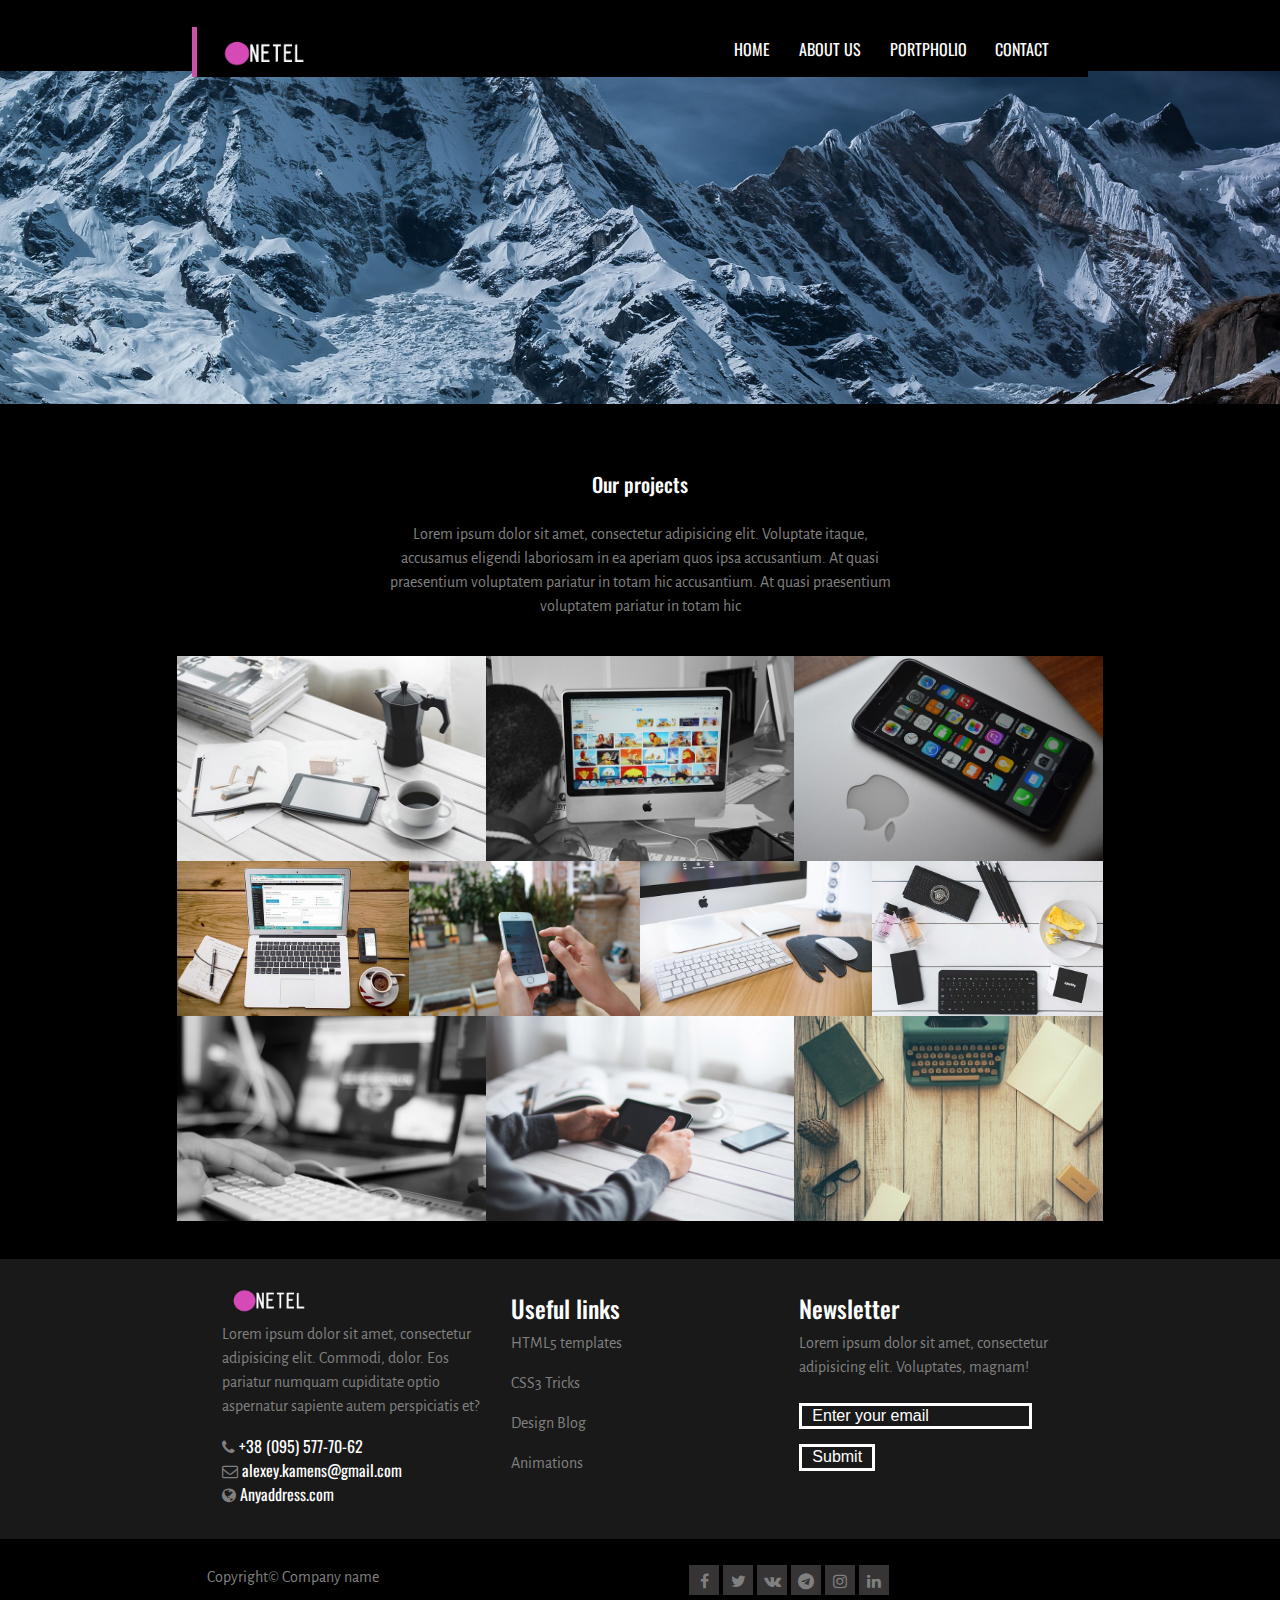
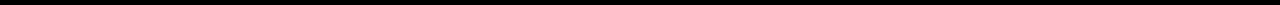
<file: k1/pages/pfolio.html>
<!DOCTYPE html>
<html lang="en" style="width: 100%; height: 100%">
<head>
	<meta charset="UTF-8">
	<title>Onetel design studio</title>
	<meta name="viewport" content="width=device-width, initial-scale=1">
	<meta name="keywords" content="design, web, mobile, development">
	<meta name="description" content="Onetel Design Studio">
	<link href="https://fonts.googleapis.com/css?family=Alegreya+Sans|Oswald" rel="stylesheet">
	<link rel="shortcut icon" type="image/png" href="../images/logo.png">
	<link rel="stylesheet" href="../css/bootstrap.css">
	<link rel="stylesheet" href="../css/normalize.css">
	<link rel="stylesheet" href="../css/style.css">
	<link rel="stylesheet" href="../css/style-pfolio.css">
	<link rel="stylesheet" href="../css/font-awesome.css">
	<link rel="stylesheet" href="../css/animate.css">
</head>
<body>
	<header class="container">
		<div class="row">
			<div class="col-md-1">
				<img src="../images/logo.png" alt="Onetel">
			</div>
			<div class="col-md-11">
				<ul>
					<li><a href="contact.html">CONTACT</a></li>
					<li><a href="pfolio.html">PORTPHOLIO</a></li>
					<li><a href="about.html">ABOUT US</a></li>
					<li><a href="../index.html">HOME</a></li>
				</ul>
			</div>
		</div>
	</header>

	<section class="sec1">
		<h1><br> <br> </h1>
	</section>

	<main class="container sec5 sec3">
		<div class="row r1">
			<article class="col-md-12">
				<h5>Our projects</h5>
				<p>
					Lorem ipsum dolor sit amet, consectetur adipisicing elit. Voluptate itaque, accusamus eligendi laboriosam in ea aperiam quos ipsa accusantium. At quasi praesentium voluptatem pariatur in totam hic accusantium. At quasi praesentium voluptatem pariatur in totam hic
				</p>
			</article>
		</div>
		
		<div class="row r3">
			<article class="col-md-4">
				<img src="../images/portfolio-img1.jpg" alt="portfolio">
			</article>
			<article class="col-md-4">
				<img src="../images/portfolio-img2.jpg" alt="portfolio">
			</article>
			<article class="col-md-4">
				<img src="../images/portfolio-img3.jpg" alt="portfolio">
			</article>
		</div>
			<div class="row r4">
			<article class="col-md-3">
				<img src="../images/portfolio-img4.jpg" alt="portfolio">
			</article>
			<article class="col-md-3">
				<img src="../images/portfolio-img5.jpg" alt="portfolio">
			</article>
			<article class="col-md-3">
				<img src="../images/portfolio-img6.jpg" alt="portfolio">
			</article>
			<article class="col-md-3">
				<img src="../images/portfolio-img7.jpg" alt="portfolio">
			</article>
		</div>
		<div class="row r3">
			<article class="col-md-4">
				<img src="../images/portfolio-img8.jpg" alt="portfolio">
			</article>
			<article class="col-md-4">
				<img src="../images/portfolio-img9.jpg" alt="portfolio">
			</article>
			<article class="col-md-4">
				<img src="../images/portfolio-img10.jpg" alt="portfolio">
			</article>
		</div>
	</main>
	

	<div class="b1">
		<section class="container sec4">
			<div class="row r1">
				<address class="col-md-4">
					<img src="../images/logo.png" alt="Onetel">
					<p>
						Lorem ipsum dolor sit amet, consectetur adipisicing elit. Commodi, dolor. Eos pariatur numquam cupiditate optio aspernatur sapiente autem perspiciatis et?
					</p>
					<i class="fa fa-phone" aria-hidden="true"></i> 
					<a href="tel:+380955777062">+38 (095) 577-70-62</a><br>
					
					<i class="fa fa-envelope-o" aria-hidden="true"></i> 
					<a href="mailto:alexey.kamens@gmail.com"> alexey.kamens@gmail.com</a><br>
					
					<i class="fa fa-globe" aria-hidden="true"></i>
					<a href="http://www.anyaddress.com">Anyaddress.com</a>
				</address>
				<article class="col-md-4">
					<h4>Useful links</h4>
					<p><a href="#">HTML5 templates</a></p>
					<p><a href="#">CSS3 Tricks</a></p>
					<p><a href="#">Design Blog</a></p>
					<p><a href="#">Animations</a></p>
				</article>
				<article class="col-md-4">
					<h4>Newsletter</h4>
					<p>
						Lorem ipsum dolor sit amet, consectetur adipisicing elit. Voluptates, magnam!
					</p>
					
					<form method="post" action="post.php">
						<input type="email" size="20" id="email" placeholder="Enter your email">
						<br>
						<input type="submit" value="Submit">
					</form>
					
				</article>
			</div>
		</section>
	</div>
	<footer class="container">
		<div class="row">
			<aside class="col-md-4">
				<p>Copyright&copy; Company name</p>
			</aside>
			<aside class="col-md-8">
				<a href="#"><i class="fa fa-facebook" aria-hidden="true"></i></a>
				<a href="#"><i class="fa fa-twitter" aria-hidden="true"></i></a>
				<a href="#"><i class="fa fa-vk" aria-hidden="true"></i></a>
				<a href="#"><i class="fa fa-telegram" aria-hidden="true"></i></a>
				<a href="#"><i class="fa fa-instagram" aria-hidden="true"></i></a>
				<a href="#"><i class="fa fa-linkedin" aria-hidden="true"></i></a>
			</aside>
		</div>
	</footer>

<script src="https://code.jquery.com/jquery-3.2.1.slim.min.js" integrity="sha384-KJ3o2DKtIkvYIK3UENzmM7KCkRr/rE9/Qpg6aAZGJwFDMVNA/GpGFF93hXpG5KkN" crossorigin="anonymous"></script>
<script src="https://cdnjs.cloudflare.com/ajax/libs/popper.js/1.12.3/umd/popper.min.js" integrity="sha384-vFJXuSJphROIrBnz7yo7oB41mKfc8JzQZiCq4NCceLEaO4IHwicKwpJf9c9IpFgh" crossorigin="anonymous"></script>
<script src="https://maxcdn.bootstrapcdn.com/bootstrap/4.0.0-beta.2/js/bootstrap.min.js" integrity="sha384-alpBpkh1PFOepccYVYDB4do5UnbKysX5WZXm3XxPqe5iKTfUKjNkCk9SaVuEZflJ" crossorigin="anonymous"></script>
</body>
</html>
</file>
<file: k1/css/style.css>
/** {border:solid 1px green;}
*/
body {width: 100%; height: 100%; background: black; color: white; font-family: 'Oswald', sans-serif;}
header {border-left:solid 5px #CA53A5; position: relative; top: 3%;
	background: black;}
p {font-family: 'Alegreya Sans', sans-serif; color:gray;}
header div div img {width: 100px;}
header div:hover div img {animation: tada 1s}
ul {margin-top: 10px}
li {float: right; margin-right: 2.5%; list-style: none;}
li a {padding: 0px 5px}
a {text-decoration: none; color: white;}
h5 {color: white}

.sec1 {background: url(../images/home-bg.jpg) no-repeat; 
	background-size: cover; background-position: -30% 50%; }
	.sec1 h1 {padding: 10% 20%; animation: bounceInDown 2s}

.sec2 {position:relative; top:-8%;}
.sec2 div article {text-align: center; padding: 10px 5px;}
.sec2 div article:nth-child(1) {background: #C14000}
.sec2 div article:nth-child(2) {background: #009987}
.sec2 div article:nth-child(3) {background: #FEA500}
.sec2 div article i {font-size: 30px; color: white; 
	border-radius: 50% 50%; padding: 18px; border: solid 3px white;
	 margin-bottom: 5px;}
.sec2 div article p {color: white;}
.sec2 div article:hover i {
	transition: transform 1.2s linear;
	transform: rotate3d(0, 4, 0, 540deg);
}

.sec2 div article:nth-child(2) i{padding: 15px 24px;}

.sec3 div.r1{background: #191919;}
.sec3 div.r1 aside:nth-child(1) img{width: 100%;}
.sec3 div.r1 article:nth-child(2) {padding: 3% 1%;}
.sec3 div article a {display: inline-block; border: solid 3px white;
	 padding: 7px;  text-align: center; color: white; margin-top: 5%}
.sec3 div article h6 {margin: 0px;}

.sec3 div.r2 article{text-align: center;padding:5% 15% 3%}

.sec3 div.r3 article {padding:0px ;}
.sec3 div.r3 article img{width: 100%;}
.sec3 div.r3 article:hover img{position:relative; z-index: 2;
 transform: scale(1.1,1.1); transition: transform 1s;}
.sec3 div.r4 article:hover img{position:relative; z-index: 2;
 transform: scale(1.1,1.1); transition: transform 1s;}

.sec3 div.r4 article {padding:0px ;}
.sec3 div.r4 article img{width: 100%;}

.sec3 div.r5 article {text-align: center}
.sec3 div.r5 article a{margin: 3% 0% 5%}

.b1 {background: #191919; width: 100%;}
.sec4 div.r1 {padding:2% 15px;}
.sec4 div.r1 address img{width: 90px;}
.sec4 div.r1 address:hover img{width: 90px; animation: rubberBand 1s;}
.sec4 div.r1 address,article a{color: gray;}
.sec4 div.r1 article {padding-top: 2%}
.sec4 div.r1 article h4 {color: white}
form input {color: white; background: none; border: 3px solid white;
	margin:3% 0px; padding:1px 10px;}

::-webkit-input-placeholder {color:white;}
::-moz-placeholder          {color:white;}
:-moz-placeholder           {color:white;}
:-ms-input-placeholder      {color:white;}

footer {padding-top: 2%}
footer div aside:nth-child(2) {text-align: center;}
footer div aside a{display: inline-block; width:30px; height: 30px; 
	padding: 3px; background: #363435}
 footer div aside a i{color: gray; background: #363435}
footer div aside a:hover {position:relative; z-index: 2;
 transform: scale(1.3,1.3); transition: transform 1s;}
 a:hover {color: white;}
 div article a:hover {text-decoration: none;background: gray; 
 	color: black; border: solid 3px gray;}
 li:hover a{background: gray; color: black;}
 li a:hover {text-decoration: none; color: black;}
</file>
<file: k2/css/style.css>
/** {border: solid green 1px;}*/
body {background: black;}
header {background: black;}
body {width: 100%; height: 100%;}

header>div>div{background: #26B865; text-align: center; 
	overflow: hidden;}
header>div>div>img{display: inline-block;  vertical-align: top; 
	margin-top: 5px; width: 90px}
/*a.nav-link {padding:15px 50px;}*/
h1 {color: white; display: inline-block;  vertical-align: top;
	margin-top: 25px;}
/*nav {display: flex; align-items: center;}*/
ul {width: 100%;justify-content: space-around;}

p {color: white;}
.nav-link {padding: 0px 20px 10% 20px;}

.carousel {margin-top: 100px;}
.carousel-indicators li:nth-child(1) {
	 background: rgba(0,0,0,0.8) url(../images/slider/thumb1.jpg) no-repeat;
	background-blend-mode: overlay;}
.carousel-indicators li:nth-child(2) {
	 background: rgba(0,0,0,0.8) url(../images/slider/thumb2.jpg) no-repeat;
	background-blend-mode: overlay;}
.carousel-indicators li:nth-child(3) {
	 background: rgba(0,0,0,0.8) url(../images/slider/thumb3.jpg) no-repeat;
	background-blend-mode: overlay;}
.carousel-indicators li:nth-child(4) {
	 background: rgba(0,0,0,0.8) url(../images/slider/thumb4.jpg) no-repeat;
	background-blend-mode: overlay;}
.carousel-indicators li:nth-child(5) {
	 background: rgba(0,0,0,0.8) url(../images/slider/thumb5.jpg) no-repeat;
	background-blend-mode: overlay;}

.carousel-indicators .active {
/*  background-color: rgba(255, 255, 255, 0);*/
}

.carousel-indicators   li.active:nth-child(1) {
	 background:  url(../images/slider/thumb1.jpg) no-repeat;
	}
.carousel-indicators  li.active:nth-child(2) {
	  background:  url(../images/slider/thumb2.jpg) no-repeat;
	}
.carousel-indicators  li.active:nth-child(3) {
	  background:  url(../images/slider/thumb3.jpg) no-repeat;
	}
.carousel-indicators  li.active:nth-child(4) {
	 background:  url(../images/slider/thumb4.jpg) no-repeat;
	}
.carousel-indicators  li.active:nth-child(5) {
	  background:  url(../images/slider/thumb5.jpg) no-repeat;
	}

.carousel-indicators li.active::after { 
	background: url(../images/active-state.png) no-repeat center;}

h4 {color: black; background: rgba(255,255,255,0.3);}
.cd1 {margin-top: 50px;}

.hexagon {
  position: relative;
  width: 150px; 
  height: 86.60px;
  background-color: #26B865;
  margin: 43.30px 0;
  text-align: center;
}
.hexagon span{font-size: 4em; position: relative;}
.hexagon:before,
.hexagon:after {
  content: "";
  display: block;
  position: absolute;
  width: 0;
  border-left: 75px solid transparent;
  border-right: 75px solid transparent;

}

.hexagon:before {
  bottom: 100%;
  border-bottom: 43.30px solid #26B865;
}

.hexagon:after {
  top: 100%;
  width: 0;
  border-top: 43.30px solid #26B865;
}

.card-text {text-align: center; color: gray;}

.wraper1 {width: 100%; padding: 2%; background: white;}
hr {background: white; color: gray}
h3{background: white; color: black; text-align: center;
 margin:20px 0px;}

h3:before{content: ""; display: inline-block;
background: url(../images/t-left.png) no-repeat 80% 50%;
width: 30%; height: 20px}


h3:after{content: ""; display: inline-block;
background: url(../images/t-right.png) no-repeat 20% 50%;
width: 30%; height: 20px}
div.prom img{width: 100%}
div.prom div:nth-child(1),div.prom div:nth-child(3) {
	background: #26B865; height: 20%
}

.prom h4{color: gray; display: inline-block; width: 78%}
.prom h6{color: gray; display: inline-block; width: 20%;
	text-align: right;}
.prom h6 span {color: yellow}
.prom h6 span:nth-child(5) {color: gray}
.prom .col-md-8 p{color: gray;}

@media screen and (max-width: 1014px) {
header>div>div>img {width:50px;}
h1 {display: none}
.nav-link {font-size: 0.8em; padding: 0px 0px 20% 0px;}
.carousel-indicators {display: none;}
.carousel {margin-top: 90px;}
}
.col-md-3 div {background: }
.gal>div.row>div>img:nth-child(1) {float:right; position: relative;
right: 10px; top:70px; }
.gal>div.row>div>img:nth-child(2) {width: 100%}
.gal>div.row>div>p{color: gray}
.gal>div.row>div>p>span:nth-child(1) {
	text-decoration: line-through;}
.gal>div.row>div>p>span:nth-child(2) {color:#26B865 }
</file>
<file: k2/css/open-iconic.css>
@font-face {
  font-family: 'Icons';
  src: url('../fonts/open-iconic.eot');
  src: url('../fonts/open-iconic.eot?#iconic-sm') format('embedded-opentype'), url('../fonts/open-iconic.woff') format('woff'), url('../fonts/open-iconic.ttf') format('truetype'), url('../fonts/open-iconic.otf') format('opentype'), url('../fonts/open-iconic.svg#iconic-sm') format('svg');
  font-weight: normal;
  font-style: normal;
}

.oi[data-glyph].oi-text-replace {
  font-size: 0;
  line-height: 0;
}

.oi[data-glyph].oi-text-replace:before {
  width: 1em;
  text-align: center;
}

.oi[data-glyph]:before {
  font-family: 'Icons';
  display: inline-block;
  speak: none;
  line-height: 1;
  vertical-align: baseline;
  font-weight: normal;
  font-style: normal;
  -webkit-font-smoothing: antialiased;
  -moz-osx-font-smoothing: grayscale;
}

.oi[data-glyph]:empty:before {
  width: 1em;
  text-align: center;
  box-sizing: content-box;
}

.oi[data-glyph].oi-align-left:before {
  text-align: left;
}

.oi[data-glyph].oi-align-right:before {
  text-align: right;
}

.oi[data-glyph].oi-align-center:before {
  text-align: center;
}

.oi[data-glyph].oi-flip-horizontal:before {
  -webkit-transform: scale(-1, 1);
  -ms-transform: scale(-1, 1);
  transform: scale(-1, 1);
}
.oi[data-glyph].oi-flip-vertical:before {
  -webkit-transform: scale(1, -1);
  -ms-transform: scale(-1, 1);
  transform: scale(1, -1);
}
.oi[data-glyph].oi-flip-horizontal-vertical:before {
  -webkit-transform: scale(-1, -1);
  -ms-transform: scale(-1, 1);
  transform: scale(-1, -1);
}


.oi[data-glyph=account-login]:before { content:'\e000'; }

.oi[data-glyph=account-logout]:before { content:'\e001'; }

.oi[data-glyph=action-redo]:before { content:'\e002'; }

.oi[data-glyph=action-undo]:before { content:'\e003'; }

.oi[data-glyph=align-center]:before { content:'\e004'; }

.oi[data-glyph=align-left]:before { content:'\e005'; }

.oi[data-glyph=align-right]:before { content:'\e006'; }

.oi[data-glyph=aperture]:before { content:'\e007'; }

.oi[data-glyph=arrow-bottom]:before { content:'\e008'; }

.oi[data-glyph=arrow-circle-bottom]:before { content:'\e009'; }

.oi[data-glyph=arrow-circle-left]:before { content:'\e00a'; }

.oi[data-glyph=arrow-circle-right]:before { content:'\e00b'; }

.oi[data-glyph=arrow-circle-top]:before { content:'\e00c'; }

.oi[data-glyph=arrow-left]:before { content:'\e00d'; }

.oi[data-glyph=arrow-right]:before { content:'\e00e'; }

.oi[data-glyph=arrow-thick-bottom]:before { content:'\e00f'; }

.oi[data-glyph=arrow-thick-left]:before { content:'\e010'; }

.oi[data-glyph=arrow-thick-right]:before { content:'\e011'; }

.oi[data-glyph=arrow-thick-top]:before { content:'\e012'; }

.oi[data-glyph=arrow-top]:before { content:'\e013'; }

.oi[data-glyph=audio-spectrum]:before { content:'\e014'; }

.oi[data-glyph=audio]:before { content:'\e015'; }

.oi[data-glyph=badge]:before { content:'\e016'; }

.oi[data-glyph=ban]:before { content:'\e017'; }

.oi[data-glyph=bar-chart]:before { content:'\e018'; }

.oi[data-glyph=basket]:before { content:'\e019'; }

.oi[data-glyph=battery-empty]:before { content:'\e01a'; }

.oi[data-glyph=battery-full]:before { content:'\e01b'; }

.oi[data-glyph=beaker]:before { content:'\e01c'; }

.oi[data-glyph=bell]:before { content:'\e01d'; }

.oi[data-glyph=bluetooth]:before { content:'\e01e'; }

.oi[data-glyph=bold]:before { content:'\e01f'; }

.oi[data-glyph=bolt]:before { content:'\e020'; }

.oi[data-glyph=book]:before { content:'\e021'; }

.oi[data-glyph=bookmark]:before { content:'\e022'; }

.oi[data-glyph=box]:before { content:'\e023'; }

.oi[data-glyph=briefcase]:before { content:'\e024'; }

.oi[data-glyph=british-pound]:before { content:'\e025'; }

.oi[data-glyph=browser]:before { content:'\e026'; }

.oi[data-glyph=brush]:before { content:'\e027'; }

.oi[data-glyph=bug]:before { content:'\e028'; }

.oi[data-glyph=bullhorn]:before { content:'\e029'; }

.oi[data-glyph=calculator]:before { content:'\e02a'; }

.oi[data-glyph=calendar]:before { content:'\e02b'; }

.oi[data-glyph=camera-slr]:before { content:'\e02c'; }

.oi[data-glyph=caret-bottom]:before { content:'\e02d'; }

.oi[data-glyph=caret-left]:before { content:'\e02e'; }

.oi[data-glyph=caret-right]:before { content:'\e02f'; }

.oi[data-glyph=caret-top]:before { content:'\e030'; }

.oi[data-glyph=cart]:before { content:'\e031'; }

.oi[data-glyph=chat]:before { content:'\e032'; }

.oi[data-glyph=check]:before { content:'\e033'; }

.oi[data-glyph=chevron-bottom]:before { content:'\e034'; }

.oi[data-glyph=chevron-left]:before { content:'\e035'; }

.oi[data-glyph=chevron-right]:before { content:'\e036'; }

.oi[data-glyph=chevron-top]:before { content:'\e037'; }

.oi[data-glyph=circle-check]:before { content:'\e038'; }

.oi[data-glyph=circle-x]:before { content:'\e039'; }

.oi[data-glyph=clipboard]:before { content:'\e03a'; }

.oi[data-glyph=clock]:before { content:'\e03b'; }

.oi[data-glyph=cloud-download]:before { content:'\e03c'; }

.oi[data-glyph=cloud-upload]:before { content:'\e03d'; }

.oi[data-glyph=cloud]:before { content:'\e03e'; }

.oi[data-glyph=cloudy]:before { content:'\e03f'; }

.oi[data-glyph=code]:before { content:'\e040'; }

.oi[data-glyph=cog]:before { content:'\e041'; }

.oi[data-glyph=collapse-down]:before { content:'\e042'; }

.oi[data-glyph=collapse-left]:before { content:'\e043'; }

.oi[data-glyph=collapse-right]:before { content:'\e044'; }

.oi[data-glyph=collapse-up]:before { content:'\e045'; }

.oi[data-glyph=command]:before { content:'\e046'; }

.oi[data-glyph=comment-square]:before { content:'\e047'; }

.oi[data-glyph=compass]:before { content:'\e048'; }

.oi[data-glyph=contrast]:before { content:'\e049'; }

.oi[data-glyph=copywriting]:before { content:'\e04a'; }

.oi[data-glyph=credit-card]:before { content:'\e04b'; }

.oi[data-glyph=crop]:before { content:'\e04c'; }

.oi[data-glyph=dashboard]:before { content:'\e04d'; }

.oi[data-glyph=data-transfer-download]:before { content:'\e04e'; }

.oi[data-glyph=data-transfer-upload]:before { content:'\e04f'; }

.oi[data-glyph=delete]:before { content:'\e050'; }

.oi[data-glyph=dial]:before { content:'\e051'; }

.oi[data-glyph=document]:before { content:'\e052'; }

.oi[data-glyph=dollar]:before { content:'\e053'; }

.oi[data-glyph=double-quote-sans-left]:before { content:'\e054'; }

.oi[data-glyph=double-quote-sans-right]:before { content:'\e055'; }

.oi[data-glyph=double-quote-serif-left]:before { content:'\e056'; }

.oi[data-glyph=double-quote-serif-right]:before { content:'\e057'; }

.oi[data-glyph=droplet]:before { content:'\e058'; }

.oi[data-glyph=eject]:before { content:'\e059'; }

.oi[data-glyph=elevator]:before { content:'\e05a'; }

.oi[data-glyph=ellipses]:before { content:'\e05b'; }

.oi[data-glyph=envelope-closed]:before { content:'\e05c'; }

.oi[data-glyph=envelope-open]:before { content:'\e05d'; }

.oi[data-glyph=euro]:before { content:'\e05e'; }

.oi[data-glyph=excerpt]:before { content:'\e05f'; }

.oi[data-glyph=expand-down]:before { content:'\e060'; }

.oi[data-glyph=expand-left]:before { content:'\e061'; }

.oi[data-glyph=expand-right]:before { content:'\e062'; }

.oi[data-glyph=expand-up]:before { content:'\e063'; }

.oi[data-glyph=external-link]:before { content:'\e064'; }

.oi[data-glyph=eye]:before { content:'\e065'; }

.oi[data-glyph=eyedropper]:before { content:'\e066'; }

.oi[data-glyph=file]:before { content:'\e067'; }

.oi[data-glyph=fire]:before { content:'\e068'; }

.oi[data-glyph=flag]:before { content:'\e069'; }

.oi[data-glyph=flash]:before { content:'\e06a'; }

.oi[data-glyph=folder]:before { content:'\e06b'; }

.oi[data-glyph=fork]:before { content:'\e06c'; }

.oi[data-glyph=fullscreen-enter]:before { content:'\e06d'; }

.oi[data-glyph=fullscreen-exit]:before { content:'\e06e'; }

.oi[data-glyph=globe]:before { content:'\e06f'; }

.oi[data-glyph=graph]:before { content:'\e070'; }

.oi[data-glyph=grid-four-up]:before { content:'\e071'; }

.oi[data-glyph=grid-three-up]:before { content:'\e072'; }

.oi[data-glyph=grid-two-up]:before { content:'\e073'; }

.oi[data-glyph=hard-drive]:before { content:'\e074'; }

.oi[data-glyph=header]:before { content:'\e075'; }

.oi[data-glyph=headphones]:before { content:'\e076'; }

.oi[data-glyph=heart]:before { content:'\e077'; }

.oi[data-glyph=home]:before { content:'\e078'; }

.oi[data-glyph=image]:before { content:'\e079'; }

.oi[data-glyph=inbox]:before { content:'\e07a'; }

.oi[data-glyph=infinity]:before { content:'\e07b'; }

.oi[data-glyph=info]:before { content:'\e07c'; }

.oi[data-glyph=italic]:before { content:'\e07d'; }

.oi[data-glyph=justify-center]:before { content:'\e07e'; }

.oi[data-glyph=justify-left]:before { content:'\e07f'; }

.oi[data-glyph=justify-right]:before { content:'\e080'; }

.oi[data-glyph=key]:before { content:'\e081'; }

.oi[data-glyph=laptop]:before { content:'\e082'; }

.oi[data-glyph=layers]:before { content:'\e083'; }

.oi[data-glyph=lightbulb]:before { content:'\e084'; }

.oi[data-glyph=link-broken]:before { content:'\e085'; }

.oi[data-glyph=link-intact]:before { content:'\e086'; }

.oi[data-glyph=list-rich]:before { content:'\e087'; }

.oi[data-glyph=list]:before { content:'\e088'; }

.oi[data-glyph=location]:before { content:'\e089'; }

.oi[data-glyph=lock-locked]:before { content:'\e08a'; }

.oi[data-glyph=lock-unlocked]:before { content:'\e08b'; }

.oi[data-glyph=loop-circular]:before { content:'\e08c'; }

.oi[data-glyph=loop-square]:before { content:'\e08d'; }

.oi[data-glyph=loop]:before { content:'\e08e'; }

.oi[data-glyph=magnifying-glass]:before { content:'\e08f'; }

.oi[data-glyph=map-marker]:before { content:'\e090'; }

.oi[data-glyph=map]:before { content:'\e091'; }

.oi[data-glyph=media-pause]:before { content:'\e092'; }

.oi[data-glyph=media-play]:before { content:'\e093'; }

.oi[data-glyph=media-record]:before { content:'\e094'; }

.oi[data-glyph=media-skip-backward]:before { content:'\e095'; }

.oi[data-glyph=media-skip-forward]:before { content:'\e096'; }

.oi[data-glyph=media-step-backward]:before { content:'\e097'; }

.oi[data-glyph=media-step-forward]:before { content:'\e098'; }

.oi[data-glyph=media-stop]:before { content:'\e099'; }

.oi[data-glyph=medical-cross]:before { content:'\e09a'; }

.oi[data-glyph=menu]:before { content:'\e09b'; }

.oi[data-glyph=microphone]:before { content:'\e09c'; }

.oi[data-glyph=minus]:before { content:'\e09d'; }

.oi[data-glyph=monitor]:before { content:'\e09e'; }

.oi[data-glyph=moon]:before { content:'\e09f'; }

.oi[data-glyph=move]:before { content:'\e0a0'; }

.oi[data-glyph=musical-note]:before { content:'\e0a1'; }

.oi[data-glyph=paperclip]:before { content:'\e0a2'; }

.oi[data-glyph=pencil]:before { content:'\e0a3'; }

.oi[data-glyph=people]:before { content:'\e0a4'; }

.oi[data-glyph=person]:before { content:'\e0a5'; }

.oi[data-glyph=phone]:before { content:'\e0a6'; }

.oi[data-glyph=pie-chart]:before { content:'\e0a7'; }

.oi[data-glyph=pin]:before { content:'\e0a8'; }

.oi[data-glyph=play-circle]:before { content:'\e0a9'; }

.oi[data-glyph=plus]:before { content:'\e0aa'; }

.oi[data-glyph=power-standby]:before { content:'\e0ab'; }

.oi[data-glyph=print]:before { content:'\e0ac'; }

.oi[data-glyph=project]:before { content:'\e0ad'; }

.oi[data-glyph=pulse]:before { content:'\e0ae'; }

.oi[data-glyph=puzzle-piece]:before { content:'\e0af'; }

.oi[data-glyph=question-mark]:before { content:'\e0b0'; }

.oi[data-glyph=rain]:before { content:'\e0b1'; }

.oi[data-glyph=random]:before { content:'\e0b2'; }

.oi[data-glyph=reload]:before { content:'\e0b3'; }

.oi[data-glyph=resize-both]:before { content:'\e0b4'; }

.oi[data-glyph=resize-height]:before { content:'\e0b5'; }

.oi[data-glyph=resize-width]:before { content:'\e0b6'; }

.oi[data-glyph=rss-alt]:before { content:'\e0b7'; }

.oi[data-glyph=rss]:before { content:'\e0b8'; }

.oi[data-glyph=script]:before { content:'\e0b9'; }

.oi[data-glyph=share-boxed]:before { content:'\e0ba'; }

.oi[data-glyph=share]:before { content:'\e0bb'; }

.oi[data-glyph=shield]:before { content:'\e0bc'; }

.oi[data-glyph=signal]:before { content:'\e0bd'; }

.oi[data-glyph=signpost]:before { content:'\e0be'; }

.oi[data-glyph=sort-ascending]:before { content:'\e0bf'; }

.oi[data-glyph=sort-descending]:before { content:'\e0c0'; }

.oi[data-glyph=spreadsheet]:before { content:'\e0c1'; }

.oi[data-glyph=star]:before { content:'\e0c2'; }

.oi[data-glyph=sun]:before { content:'\e0c3'; }

.oi[data-glyph=tablet]:before { content:'\e0c4'; }

.oi[data-glyph=tag]:before { content:'\e0c5'; }

.oi[data-glyph=tags]:before { content:'\e0c6'; }

.oi[data-glyph=target]:before { content:'\e0c7'; }

.oi[data-glyph=task]:before { content:'\e0c8'; }

.oi[data-glyph=terminal]:before { content:'\e0c9'; }

.oi[data-glyph=text]:before { content:'\e0ca'; }

.oi[data-glyph=thumb-down]:before { content:'\e0cb'; }

.oi[data-glyph=thumb-up]:before { content:'\e0cc'; }

.oi[data-glyph=timer]:before { content:'\e0cd'; }

.oi[data-glyph=transfer]:before { content:'\e0ce'; }

.oi[data-glyph=trash]:before { content:'\e0cf'; }

.oi[data-glyph=underline]:before { content:'\e0d0'; }

.oi[data-glyph=vertical-align-bottom]:before { content:'\e0d1'; }

.oi[data-glyph=vertical-align-center]:before { content:'\e0d2'; }

.oi[data-glyph=vertical-align-top]:before { content:'\e0d3'; }

.oi[data-glyph=video]:before { content:'\e0d4'; }

.oi[data-glyph=volume-high]:before { content:'\e0d5'; }

.oi[data-glyph=volume-low]:before { content:'\e0d6'; }

.oi[data-glyph=volume-off]:before { content:'\e0d7'; }

.oi[data-glyph=warning]:before { content:'\e0d8'; }

.oi[data-glyph=wifi]:before { content:'\e0d9'; }

.oi[data-glyph=wrench]:before { content:'\e0da'; }

.oi[data-glyph=x]:before { content:'\e0db'; }

.oi[data-glyph=yen]:before { content:'\e0dc'; }

.oi[data-glyph=zoom-in]:before { content:'\e0dd'; }

.oi[data-glyph=zoom-out]:before { content:'\e0de'; }
</file>
<file: k1/css/style-about.css>
.sec1 {background: url(../images/about-header.jpg) !important; 
background-position: 0% 60% !important; 
background-size: 100% !important;}

.sec5 div.r1 {padding-top: 0.5%;}
.sec5 div.r1 article{text-align: center; padding:1% 15% 3%;}
.sec5 div.r1 article p {text-align: justify;}
.sec5 div.r2 article {border: solid 1px gray; margin-bottom: 5%}
.sec5 div.r2 article img{width: 100%;padding-top: 3%;}
.sec5 div.r2 article h5{margin:10px 0px 0px;}
.sec5 div.r2 article h6{color: #D54AB6; 
	text-align: justify;margin:5% 0px;}
hr {border: solid gray 0.5px; width: 70%;}
.sec6 div.r1 {margin: 5% 0px;}
.sec6 div.r1 aside:nth-child(2) p{margin: 0px; font-weight: bolder;
font-size: 0.9em; line-height: 0.9;}
.sec6 div.r1 aside:nth-child(2) p:nth-child(3n-2) {text-align: right;
margin: 10px 0px 0px;}
</file>
<file: k1/css/style-contact.css>
.sec1 {background: url(../images/contact-header.jpg) !important; 
background-position: 0% 60% !important; 
background-size: 100% !important;}

.sec5 div.r1 {padding: 0% 10%;}
.sec5 div.r1 article{text-align: center; padding:1% 15% 3%;}
.sec5 div.r1 article p {text-align: justify;}
main.sec5 {padding:3% 0%;}
textarea {background: #202020; color: white;} 
#name, #email0{border:none; background: #202020; margin:0px; 
	padding: 5px;}
.r6 aside h6 {color: gray;margin:0px;}
.r6 aside p a{color: gray; font-size: 1em}
#send {padding: 5px 10px;}
</file>
<file: k1/css/style-pfolio.css>
.sec1 {background: url(../images/portfolio-header.jpg) !important; 
background-position: 0% 60% !important; 
background-size: 100% !important;}

.sec5 div.r1 {padding: 0% 10%;}
.sec5 div.r1 article{text-align: center; padding:1% 15% 3%;}
.sec3 div.r1{background: none !important;}

main.sec5 {padding:3% 0%;}
main div.r1 article h5 {margin-bottom: 5%;}
</file>
